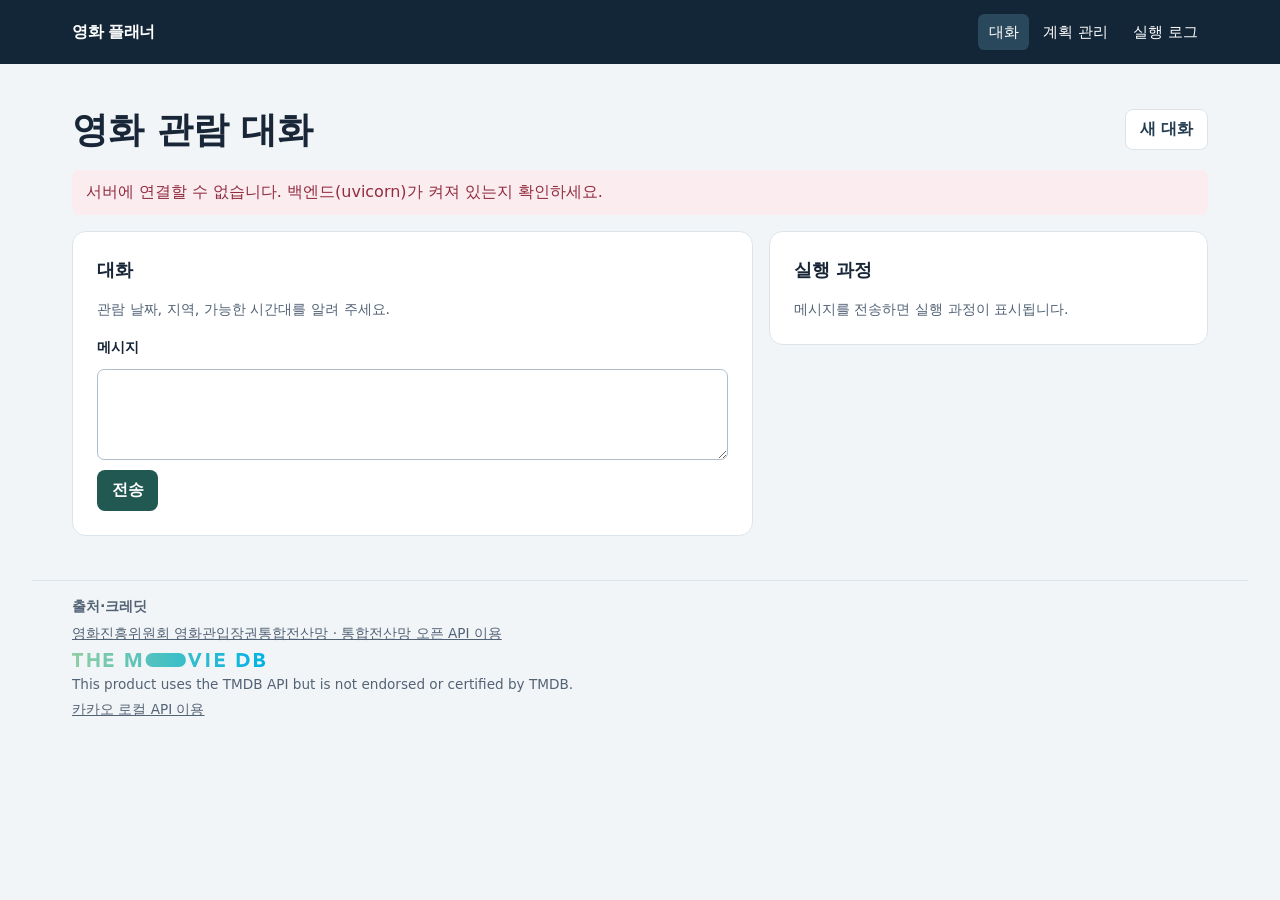
<file: app/frontend/index.html>
<!doctype html>
<html lang="ko">
<head>
  <meta charset="utf-8">
  <meta name="viewport" content="width=device-width, initial-scale=1">
  <title>대화 | 영화 플래너</title>
  <link rel="stylesheet" href="css/style.css">
  <script defer src="js/api.js"></script>
  <script defer src="js/chat.js"></script>
</head>
<body>
  <header class="site-header">
    <div class="site-bar">
      <span class="brand">영화 플래너</span>
      <nav aria-label="주 메뉴">
        <a href="index.html" aria-current="page">대화</a>
        <a href="plans.html">계획 관리</a>
        <a href="logs.html">실행 로그</a>
      </nav>
    </div>
  </header>
  <main class="page">
    <div class="page-heading">
      <h1>영화 관람 대화</h1>
      <button type="button" class="secondary" id="new-chat">새 대화</button>
    </div>
    <p id="key-warning" class="notice warning" role="status" hidden></p>
    <div class="chat-layout">
      <section class="panel" aria-labelledby="chat-heading">
        <h2 id="chat-heading">대화</h2>
        <div id="messages" class="messages" role="log" aria-label="대화 내역"></div>
        <p id="chat-guide" class="muted">관람 날짜, 지역, 가능한 시간대를 알려 주세요.</p>
        <form id="chat-form" class="chat-form">
          <label for="message">메시지</label>
          <textarea id="message" name="message" rows="3" maxlength="1000" required></textarea>
          <div class="form-actions">
            <button type="submit" id="send">전송</button>
            <span id="processing" class="processing" role="status" hidden><span class="spinner" aria-hidden="true"></span> 처리 중…</span>
          </div>
        </form>
        <section id="plan-candidates" class="plan-candidates" aria-labelledby="plan-candidates-heading" hidden>
          <h2 id="plan-candidates-heading">관람 계획 저장</h2>
          <div id="candidate-list" class="stack"></div>
        </section>
      </section>
      <aside class="panel trace-panel" aria-labelledby="trace-heading">
        <h2 id="trace-heading">실행 과정</h2>
        <div id="trace" aria-live="polite">
          <p class="muted">메시지를 전송하면 실행 과정이 표시됩니다.</p>
        </div>
      </aside>
    </div>
  </main>
  <footer class="attribution" aria-labelledby="attribution-heading">
    <h2 id="attribution-heading">출처·크레딧</h2>
    <p><a href="https://www.kobis.or.kr/kobisopenapi/homepg/board/findServiceGuideList.do" target="_blank" rel="noopener noreferrer">영화진흥위원회 영화관입장권통합전산망 · 통합전산망 오픈 API 이용</a></p>
    <p><a href="https://developer.themoviedb.org/docs/faq" target="_blank" rel="noopener noreferrer"><img class="tmdb-logo" src="img/tmdb_logo_long.svg" alt="TMDB"></a></p>
    <p lang="en">This product uses the TMDB API but is not endorsed or certified by TMDB.</p>
    <p><a href="https://developers.kakao.com/docs/ko/local/dev-guide" target="_blank" rel="noopener noreferrer">카카오 로컬 API 이용</a></p>
  </footer>
</body>
</html>
</file>
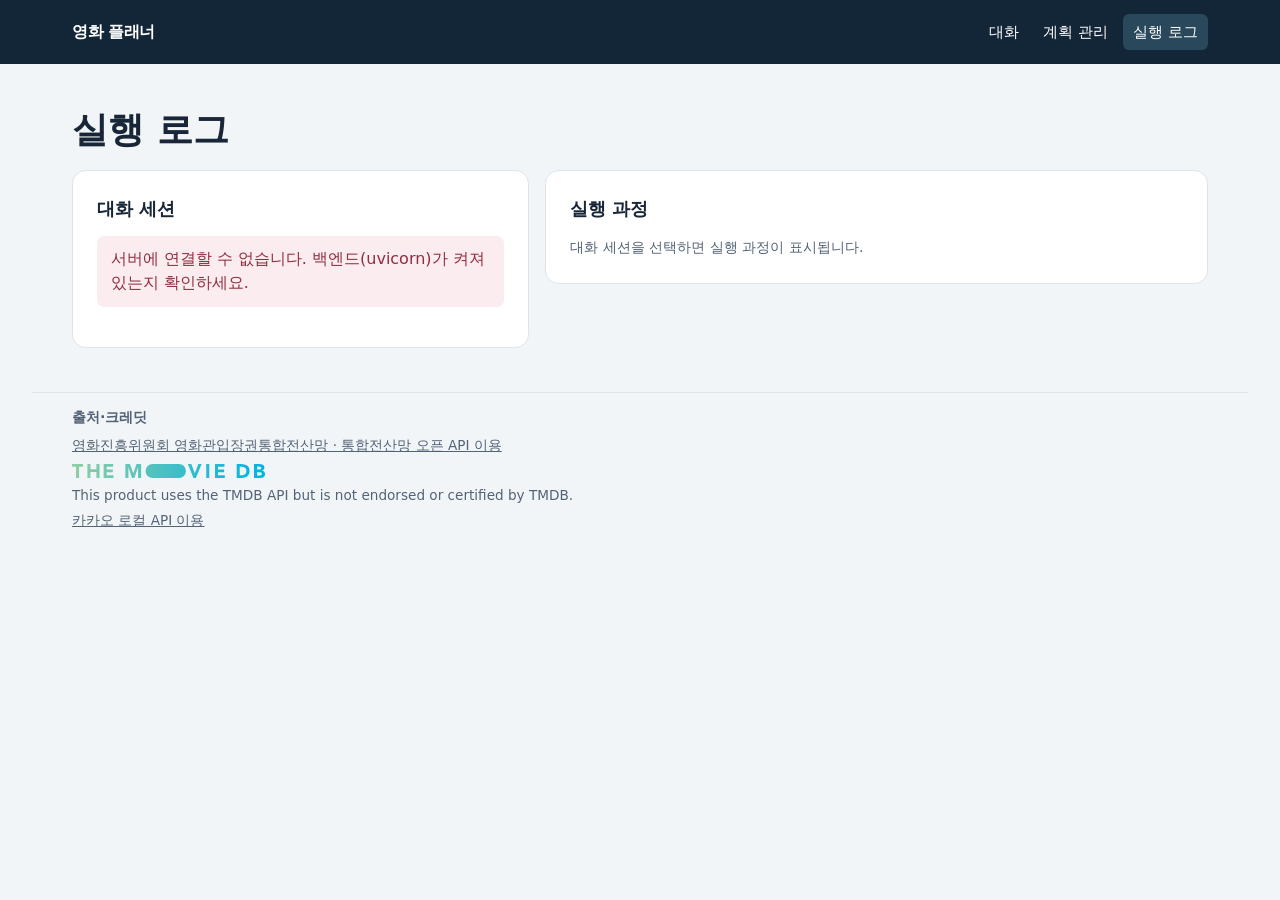
<file: app/frontend/logs.html>
<!doctype html>
<html lang="ko">
<head>
  <meta charset="utf-8">
  <meta name="viewport" content="width=device-width, initial-scale=1">
  <title>실행 로그 | 영화 플래너</title>
  <link rel="stylesheet" href="css/style.css">
  <script defer src="js/api.js"></script>
  <script defer src="js/logs.js"></script>
</head>
<body>
  <header class="site-header">
    <div class="site-bar">
      <span class="brand">영화 플래너</span>
      <nav aria-label="주 메뉴">
        <a href="index.html">대화</a>
        <a href="plans.html">계획 관리</a>
        <a href="logs.html" aria-current="page">실행 로그</a>
      </nav>
    </div>
  </header>
  <main class="page">
    <div class="page-heading"><h1>실행 로그</h1></div>
    <p id="log-status" class="notice" role="status" hidden></p>
    <div class="management-layout log-layout">
      <section class="panel" aria-labelledby="sessions-heading">
        <h2 id="sessions-heading">대화 세션</h2>
        <ul id="log-list" class="record-list" aria-label="실행 로그 세션 목록"></ul>
      </section>
      <section class="panel" aria-labelledby="events-heading">
        <h2 id="events-heading">실행 과정</h2>
        <p id="log-session" class="muted"></p>
        <div id="log-detail" aria-live="polite">
          <p class="muted">대화 세션을 선택하면 실행 과정이 표시됩니다.</p>
        </div>
      </section>
    </div>
  </main>
  <footer class="attribution" aria-labelledby="attribution-heading">
    <h2 id="attribution-heading">출처·크레딧</h2>
    <p><a href="https://www.kobis.or.kr/kobisopenapi/homepg/board/findServiceGuideList.do" target="_blank" rel="noopener noreferrer">영화진흥위원회 영화관입장권통합전산망 · 통합전산망 오픈 API 이용</a></p>
    <p><a href="https://developer.themoviedb.org/docs/faq" target="_blank" rel="noopener noreferrer"><img class="tmdb-logo" src="img/tmdb_logo_long.svg" alt="TMDB"></a></p>
    <p lang="en">This product uses the TMDB API but is not endorsed or certified by TMDB.</p>
    <p><a href="https://developers.kakao.com/docs/ko/local/dev-guide" target="_blank" rel="noopener noreferrer">카카오 로컬 API 이용</a></p>
  </footer>
</body>
</html>
</file>
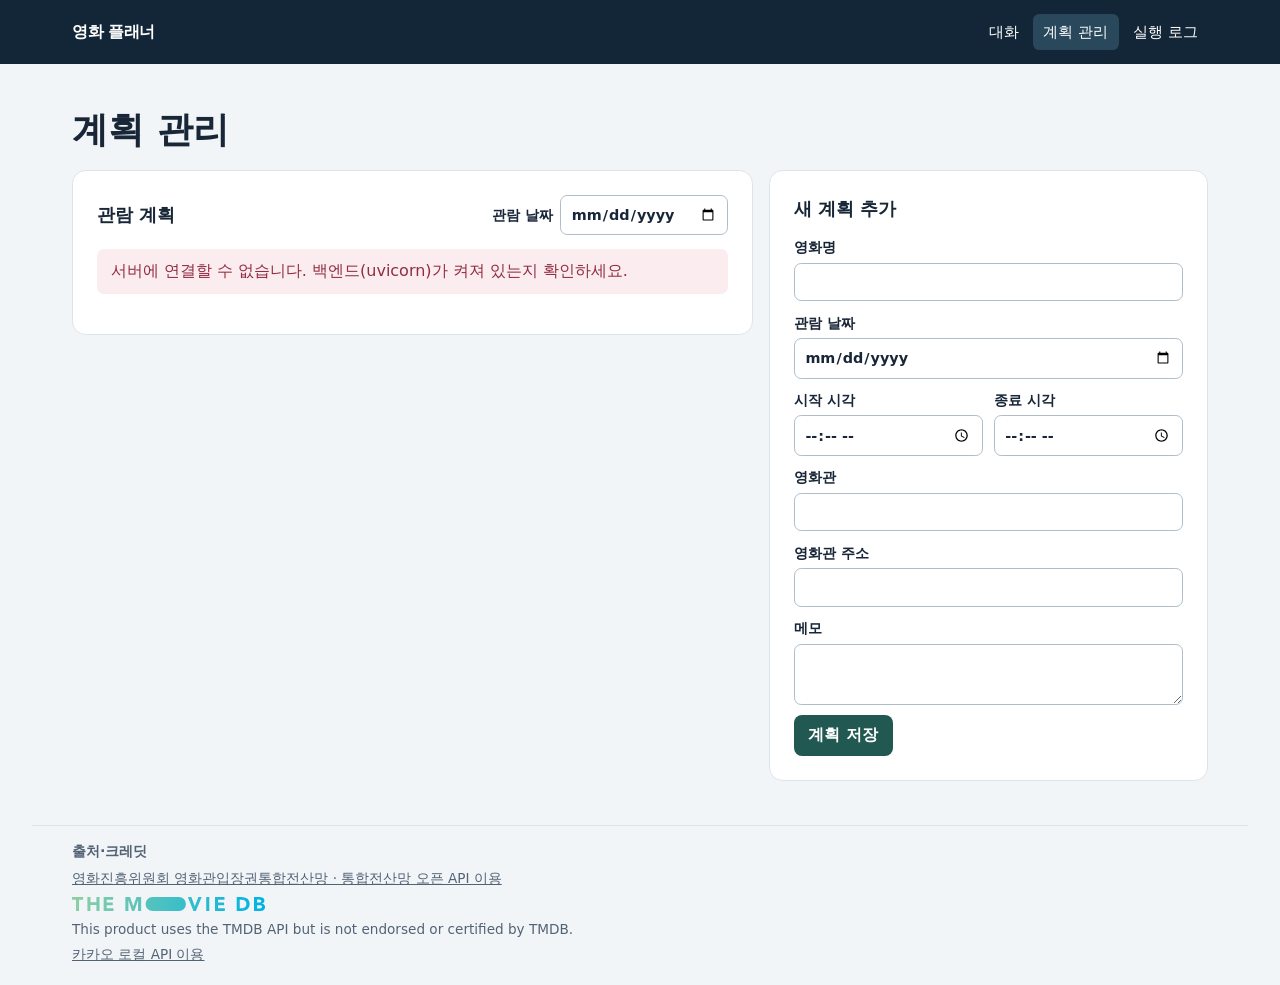
<file: app/frontend/plans.html>
<!doctype html>
<html lang="ko">
<head>
  <meta charset="utf-8">
  <meta name="viewport" content="width=device-width, initial-scale=1">
  <title>계획 관리 | 영화 플래너</title>
  <link rel="stylesheet" href="css/style.css">
  <script defer src="js/api.js"></script>
  <script defer src="js/plans.js"></script>
</head>
<body>
  <header class="site-header">
    <div class="site-bar">
      <span class="brand">영화 플래너</span>
      <nav aria-label="주 메뉴">
        <a href="index.html">대화</a>
        <a href="plans.html" aria-current="page">계획 관리</a>
        <a href="logs.html">실행 로그</a>
      </nav>
    </div>
  </header>
  <main class="page">
    <div class="page-heading"><h1>계획 관리</h1></div>
    <p id="plan-status" class="notice" role="status" hidden></p>
    <div class="management-layout">
      <section class="panel" aria-labelledby="plans-heading">
        <div class="section-heading">
          <h2 id="plans-heading">관람 계획</h2>
          <label class="date-filter">관람 날짜 <input type="date" id="filter-date"></label>
        </div>
        <ul id="plan-list" class="record-list" aria-label="관람 계획 목록"></ul>
      </section>
      <div class="stack">
        <section id="plan-detail" class="panel" aria-labelledby="detail-heading" hidden>
          <h2 id="detail-heading">계획 상세</h2>
          <div id="plan-detail-body" aria-live="polite"></div>
        </section>
        <section class="panel" aria-labelledby="add-heading">
          <h2 id="add-heading">새 계획 추가</h2>
          <div id="add-plan"></div>
        </section>
      </div>
    </div>
  </main>
  <template id="plan-form-template">
    <form class="plan-form">
      <label>영화명<input name="movie_nm" required></label>
      <label>관람 날짜<input type="date" name="watch_date" required></label>
      <div class="fields">
        <label>시작 시각<input type="time" name="start_time" required></label>
        <label>종료 시각<input type="time" name="end_time" required></label>
      </div>
      <label>영화관<input name="theater_name"></label>
      <label>영화관 주소<input name="theater_address"></label>
      <label>메모<textarea name="memo" rows="2"></textarea></label>
      <div class="form-actions"><button type="submit">계획 저장</button></div>
    </form>
  </template>
  <footer class="attribution" aria-labelledby="attribution-heading">
    <h2 id="attribution-heading">출처·크레딧</h2>
    <p><a href="https://www.kobis.or.kr/kobisopenapi/homepg/board/findServiceGuideList.do" target="_blank" rel="noopener noreferrer">영화진흥위원회 영화관입장권통합전산망 · 통합전산망 오픈 API 이용</a></p>
    <p><a href="https://developer.themoviedb.org/docs/faq" target="_blank" rel="noopener noreferrer"><img class="tmdb-logo" src="img/tmdb_logo_long.svg" alt="TMDB"></a></p>
    <p lang="en">This product uses the TMDB API but is not endorsed or certified by TMDB.</p>
    <p><a href="https://developers.kakao.com/docs/ko/local/dev-guide" target="_blank" rel="noopener noreferrer">카카오 로컬 API 이용</a></p>
  </footer>
</body>
</html>
</file>
<file: app/frontend/css/style.css>
:root {
  color-scheme: light;
  font-family: system-ui, "Malgun Gothic", sans-serif;
  color: #182638;
  background: #f2f5f7;
  --muted: #536376;
  --line: #dce4ea;
  --accent: #215952;
  --accent-dark: #18443e;
  --accent-light: #e7f3ef;
  --surface: #fff;
  --warning: #6c4600;
  --warning-bg: #fff4d8;
  --danger: #922d40;
  --danger-bg: #fbecef;
}

*, *::before, *::after { box-sizing: border-box; }
body { margin: 0; line-height: 1.55; overflow-wrap: anywhere; }
[hidden] { display: none !important; }
p, h1, h2, h3 { margin: 0; }
h1 { font-size: clamp(1.65rem, 4vw, 2.25rem); line-height: 1.2; }
h2 { font-size: 1.13rem; margin-bottom: .85rem; }
h3 { font-size: 1rem; }
a { color: inherit; }

.site-header { background: #132637; color: #fff; }
.site-bar, .page, .attribution { width: min(100%, 76rem); margin-inline: auto; padding-inline: clamp(1rem, 4vw, 2.5rem); }
.site-bar { display: flex; align-items: center; justify-content: space-between; gap: .6rem 1.3rem; flex-wrap: wrap; min-height: 4rem; padding-block: .65rem; }
.brand { font-weight: 750; letter-spacing: -.03em; }
nav { display: flex; flex-wrap: wrap; gap: .25rem; }
nav a { padding: .42rem .65rem; border-radius: .4rem; text-decoration: none; font-size: .92rem; }
nav a:hover, nav a[aria-current="page"] { background: #29485b; }

.page { padding-block: clamp(1.4rem, 4vw, 2.75rem); }
.attribution {
  display: grid;
  gap: .25rem;
  padding-block: .85rem 1.25rem;
  border-top: 1px solid var(--line);
  color: var(--muted);
  font-size: .85rem;
}
.attribution h2 { margin-bottom: .15rem; font-size: .9rem; }
.tmdb-logo { display: inline-block; height: 14px; width: auto; vertical-align: middle; }
.page-heading, .section-heading { display: flex; flex-wrap: wrap; gap: .75rem 1rem; align-items: center; justify-content: space-between; }
.page-heading { margin-bottom: 1.15rem; }
.section-heading { margin-bottom: .85rem; }
.section-heading h2 { margin-bottom: 0; }
.chat-layout, .management-layout { display: grid; align-items: start; gap: 1rem; grid-template-columns: minmax(0, 1.55fr) minmax(0, 1fr); }
.log-layout { grid-template-columns: minmax(0, 1fr) minmax(0, 1.45fr); }
.panel, .candidate { background: var(--surface); border: 1px solid var(--line); border-radius: .85rem; padding: clamp(1rem, 2.8vw, 1.5rem); min-width: 0; }
.candidate { background: #f8fafb; padding: 1rem; }
.stack { display: grid; gap: .85rem; min-width: 0; }
.muted, .record-meta { color: var(--muted); font-size: .9rem; }
.notice { margin-bottom: 1rem; padding: .65rem .85rem; border-radius: .45rem; color: var(--accent-dark); background: var(--accent-light); }
.notice.warning { color: var(--warning); background: var(--warning-bg); }
.notice.error { color: var(--danger); background: var(--danger-bg); }

button, input, textarea, select { font: inherit; }
button { color: #fff; background: var(--accent); border: 1px solid transparent; border-radius: .5rem; cursor: pointer; font-weight: 650; padding: .45rem .85rem; }
button:hover:not(:disabled) { background: var(--accent-dark); }
button:disabled { opacity: .58; cursor: default; }
button.secondary, button.danger { color: #263e52; background: #fff; border-color: var(--line); }
button.secondary:hover:not(:disabled) { background: #edf2f5; }
button.danger { color: var(--danger); }
button.danger:hover:not(:disabled) { background: var(--danger-bg); }
button.record-open { display: grid; gap: .2rem; color: inherit; background: #f1f5f7; text-align: start; width: 100%; min-width: 0; padding: .7rem .85rem; }
button.record-open:hover:not(:disabled), button.record-open[aria-pressed="true"] { background: var(--accent-light); }
:focus-visible { outline: 2px solid #14766c; outline-offset: 3px; }
.site-header :focus-visible { outline-color: #b9f4e6; }

label { display: grid; gap: .25rem; font-size: .9rem; font-weight: 650; min-width: 0; }
input, textarea, select { width: 100%; min-width: 0; border: 1px solid #aebdc9; border-radius: .45rem; color: inherit; background: var(--surface); padding: .45rem .6rem; }
textarea { resize: vertical; }
.date-filter { display: flex; align-items: center; gap: .45rem; }
.date-filter input { width: auto; max-width: 100%; }
.fields { display: grid; grid-template-columns: repeat(auto-fit, minmax(min(100%, 7.75rem), 1fr)); gap: .65rem; }
.plan-form, .chat-form, .candidate form { display: grid; gap: .65rem; }
.chat-form { margin-top: 1rem; }
.form-actions { display: flex; flex-wrap: wrap; gap: .5rem; align-items: center; }
.form-actions .notice, form .notice { width: 100%; margin-bottom: 0; }
.processing { display: inline-flex; gap: .3rem; align-items: center; color: var(--muted); font-size: .9rem; }
.spinner { width: 1rem; height: 1rem; border: 2px solid #c2d5d1; border-top-color: var(--accent); border-radius: 50%; animation: spin .75s linear infinite; }
@keyframes spin { to { transform: rotate(360deg); } }
@media (prefers-reduced-motion: reduce) { .spinner { animation: none; } }

.messages { position: relative; display: flex; flex-direction: column; gap: .65rem; max-height: 32rem; overflow-y: auto; }
.messages:empty { display: none; }
.bubble { align-self: flex-start; max-width: 94%; padding: .7rem .85rem; border-radius: .65rem; background: #edf2f6; }
.bubble.user { align-self: flex-end; background: var(--accent-light); }
.bubble.config_error, .bubble.limit { background: var(--warning-bg); }
.bubble.clarify { background: #e9eefb; }
.bubble.error { background: var(--danger-bg); }
.answer-text { white-space: pre-wrap; }
.bubble .speaker { display: block; font-size: .79rem; color: var(--muted); margin-bottom: .2rem; }
.bubble.sourced-answer { width: 100%; max-width: 100%; }
.answer-sources { display: grid; gap: .65rem; margin: .45rem 0 .85rem; }
.answer-source { padding: .65rem .75rem; border: 1px solid var(--line); border-radius: .45rem; background: var(--surface); }
.answer-source h3 { font-size: .9rem; }
.answer-source ul { margin: .3rem 0 0; padding-inline-start: 1.15rem; font-size: .9rem; }
.plan-candidates { margin-top: 1.35rem; }
.candidate h3 { margin-bottom: .65rem; }

.trace-list, .record-list { display: grid; gap: .6rem; padding: 0; margin: 0; list-style: none; }
.trace-event { padding: .6rem .75rem; border-left: 3px solid #abc0cc; background: #f4f7f9; border-radius: .35rem; }
.trace-event.replan { border-left-color: #ba7b1b; background: var(--warning-bg); margin-top: .35rem; }
.trace-event.failed { border-left-color: var(--danger); }
.trace-title { display: flex; flex-wrap: wrap; gap: .35rem .5rem; align-items: center; }
.trace-event p { margin-top: .25rem; }
.badge { border-radius: .25rem; padding: .05rem .35rem; font-weight: 700; font-size: .77rem; }
.badge.warning { background: #f1d9a6; color: #604000; }
.badge.error { background: var(--danger-bg); color: var(--danger); }
.badge.success { background: var(--accent-light); color: var(--accent-dark); }
.badge.neutral { background: #e1e8ed; color: #334852; }
.anomaly-reports { margin-bottom: 1.1rem; }
.anomaly-evidence { margin: .45rem 0 0; padding-inline-start: 1.2rem; }
.anomaly-diagnosis { margin-top: .6rem; padding: .55rem .65rem; background: var(--surface); border: 1px solid var(--line); border-radius: .35rem; }
.anomaly-diagnosis p { overflow-wrap: anywhere; }
.record { display: grid; gap: .45rem; min-width: 0; padding-bottom: .65rem; border-bottom: 1px solid var(--line); }
.record:last-child { border-bottom: 0; padding-bottom: 0; }
.record .form-actions button { font-size: .85rem; }
.record .plan-form { padding: .65rem; border: 1px solid var(--line); border-radius: .45rem; }
.details { margin: 0; display: grid; grid-template-columns: auto minmax(0, 1fr); gap: .35rem .85rem; }
.details dt { color: var(--muted); }
.details dd { margin: 0; white-space: pre-wrap; }
#log-session:not(:empty) { margin-bottom: .65rem; }

@media (max-width: 47rem) {
  .chat-layout, .management-layout, .log-layout { grid-template-columns: minmax(0, 1fr); }
}
</file>
